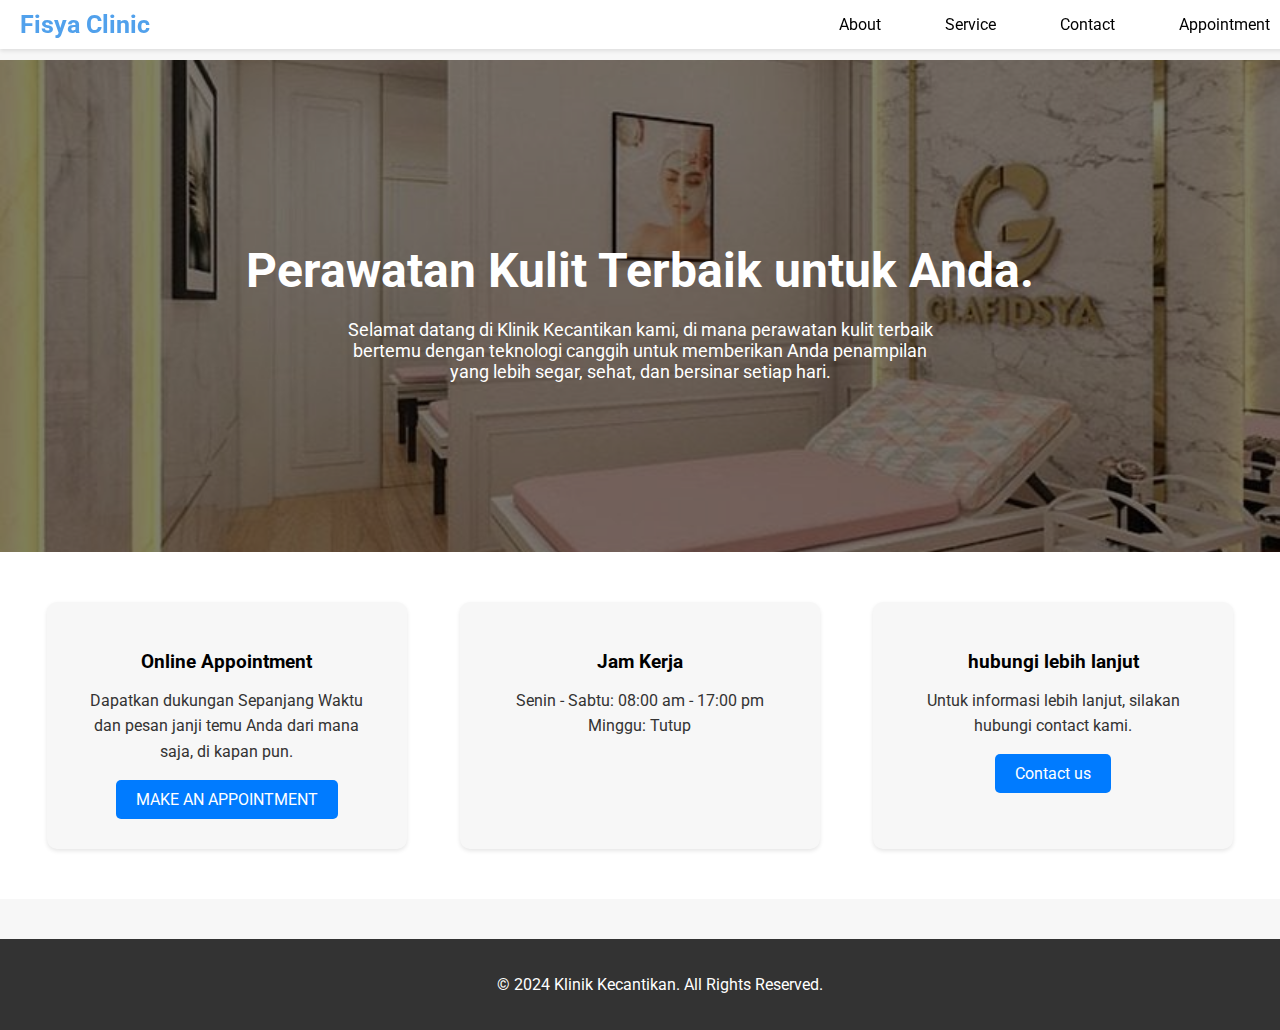
<file: index.html>
<!DOCTYPE html>
<html lang="en">
<head>
    <meta charset="UTF-8">
    <meta name="viewport" content="width=device-width, initial-scale=1.0">
    <title>Beauty Clinic Fisya</title>
    <link rel="stylesheet" href="https://cdnjs.cloudflare.com/ajax/libs/font-awesome/6.0.0-beta3/css/all.min.css" integrity="sha512-Fo3rlrZj/kTcN0P4D2tpC2ERzImsV7z4y9gQ3WgMx3oWrc4ZbVN2ytVZ5r9qqkNj7+9p9jICMdDkYLzqtfOZSg==" crossorigin="anonymous" referrerpolicy="no-referrer" />
    <link href="https://fonts.googleapis.com/css2?family=Roboto:wght@400;500;700&display=swap" rel="stylesheet">
    <style>
        body {
            font-family: 'Roboto', sans-serif;
            margin: 0;
            padding: 0;
            box-sizing: border-box;
            background-color: #f7f7f7;
        }
        header {
            background-color: #ffffff;
            padding: 10px 20px;
            display: flex;
            justify-content: space-between;
            align-items: center;
            box-shadow: 0 2px 4px rgba(0, 0, 0, 0.1);
            position: fixed;
            width: 100%;
            top: 0;
            z-index: 1000;
        }
        header .logo {
            font-size: 25px;
            color: rgb(81, 161, 236);
            font-weight: bold;
        }
        header nav a {
            margin: 0 15px;
            color: black;
            text-decoration: none;
            padding: 10px 15px;
            transition: background-color 0.3s;
        }
        header nav a:hover {
            background-color: #e7f3ff;
            border-radius: 5px;
        }
        .banner {
            display: flex;
            align-items: center;
            justify-content: center;
            background: url('images/gambar\ 2.jpg') no-repeat center center;
            background-size: cover;
            padding: 150px 20px;
            color: white;
            text-align: center;
            position: relative;
            margin-top: 60px;
        }
        .banner::before {
            content: '';
            position: absolute;
            top: 0;
            left: 0;
            width: 100%;
            height: 100%;
            background-color: rgba(0, 0, 0, 0.5);
            z-index: 1;
        }
        .banner-content {
            position: relative;
            z-index: 2;
        }
        .banner h1 {
            font-size: 48px;
            margin-bottom: 20px;
        }
        .banner p {
            font-size: 18px;
            margin-bottom: 20px;
            max-width: 600px;
            margin-left: auto;
            margin-right: auto;
        }
        .banner a {
            background-color: #007bff;
            color: white;
            padding: 15px 30px;
            text-decoration: none;
            border-radius: 5px;
            font-weight: bold;
            transition: background-color 0.3s;
        }
        .banner a:hover {
            background-color: rgb(81, 161, 236);
        }
        .info-section {
            display: flex;
            flex-wrap: wrap;
            justify-content: space-around;
            padding: 40px 20px;
            background-color: #ffffff;
        }
        .info-box {
            background-color: #f7f7f7;
            padding: 30px;
            border-radius: 10px;
            text-align: center;
            box-shadow: 0 2px 4px rgba(0, 0, 0, 0.1);
            flex: 1;
            margin: 10px;
            max-width: 300px;
            transition: transform 0.3s;
        }
        .info-box:hover {
            transform: translateY(-10px);
        }
        .info-box i {
            font-size: 40px;
            margin-bottom: 15px;
            color: #c59d1f;
        }
        .info-box h3 {
            margin-bottom: 15px;
            color: black;
        }
        .info-box p {
            margin: 0;
            color: #333;
            line-height: 1.6;
        }
        .info-box .button {
            background-color: #007bff;
            color: white;
            padding: 10px 20px;
            text-decoration: none;
            border-radius: 5px;
            display: inline-block;
            margin-top: 15px;
            transition: background-color 0.3s;
        }
        .info-box .button:hover {
            background-color: #0056b3;
        }
        footer {
            background-color: #333;
            color: white;
            text-align: center;
            padding: 20px;
            width: 100%;
            margin-top: 40px;
        }
        @media (max-width: 768px) {
            .info-section {
                flex-direction: column;
                align-items: center;
            }
            .info-box {
                max-width: 100%;
                margin: 10px 0;
            }
            .banner h1 {
                font-size: 36px;
            }
            .banner p {
                font-size: 16px;
            }
        }
    </style>
</head>
<body>
    <header>
        <div class="logo">Fisya Clinic</div>
        <nav>
            <a href="about.html">About</a>
            <a href="service.html">Service</a>
            <a href="contact.html">Contact</a>
            <a href="appointment.html">Appointment</a>
        </nav>
    </header>
    <div class="banner">
        <div class="banner-content">
            <h1>Perawatan Kulit Terbaik untuk Anda.</h1>
            <p>Selamat datang di Klinik Kecantikan kami, di mana perawatan kulit terbaik bertemu dengan teknologi canggih untuk memberikan Anda penampilan yang lebih segar, sehat, dan bersinar setiap hari.</p>

        </div>
    </div>
    <div class="info-section" id="about">
        <div class="info-box">
            <i class="fas fa-hospital"></i>
            <h3>Online Appointment</h3>
            <p>Dapatkan dukungan Sepanjang Waktu dan pesan janji temu Anda dari mana saja, di kapan pun.</p>
            <a href="appointment.html" class="button">MAKE AN APPOINTMENT</a>
        </div>
        <div class="info-box" id="service">
            <i class="fas fa-clock"></i>
            <h3>Jam Kerja</h3>
            <p>Senin - Sabtu: 08:00 am - 17:00 pm</p>
            <p>Minggu: Tutup</p>
        </div>
        <div class="info-box">
            <i class="fas fa-headset"></i>
            <h3>hubungi lebih lanjut</h3>
            <p>Untuk informasi lebih lanjut, silakan hubungi contact kami.</p>
            <a href="contact.html" class="button">Contact us</a>

        </div>
    </div>
    <footer id="contact">
        <p>&copy; 2024 Klinik Kecantikan. All Rights Reserved.</p>
    </footer>
</body>
</html>
</file>
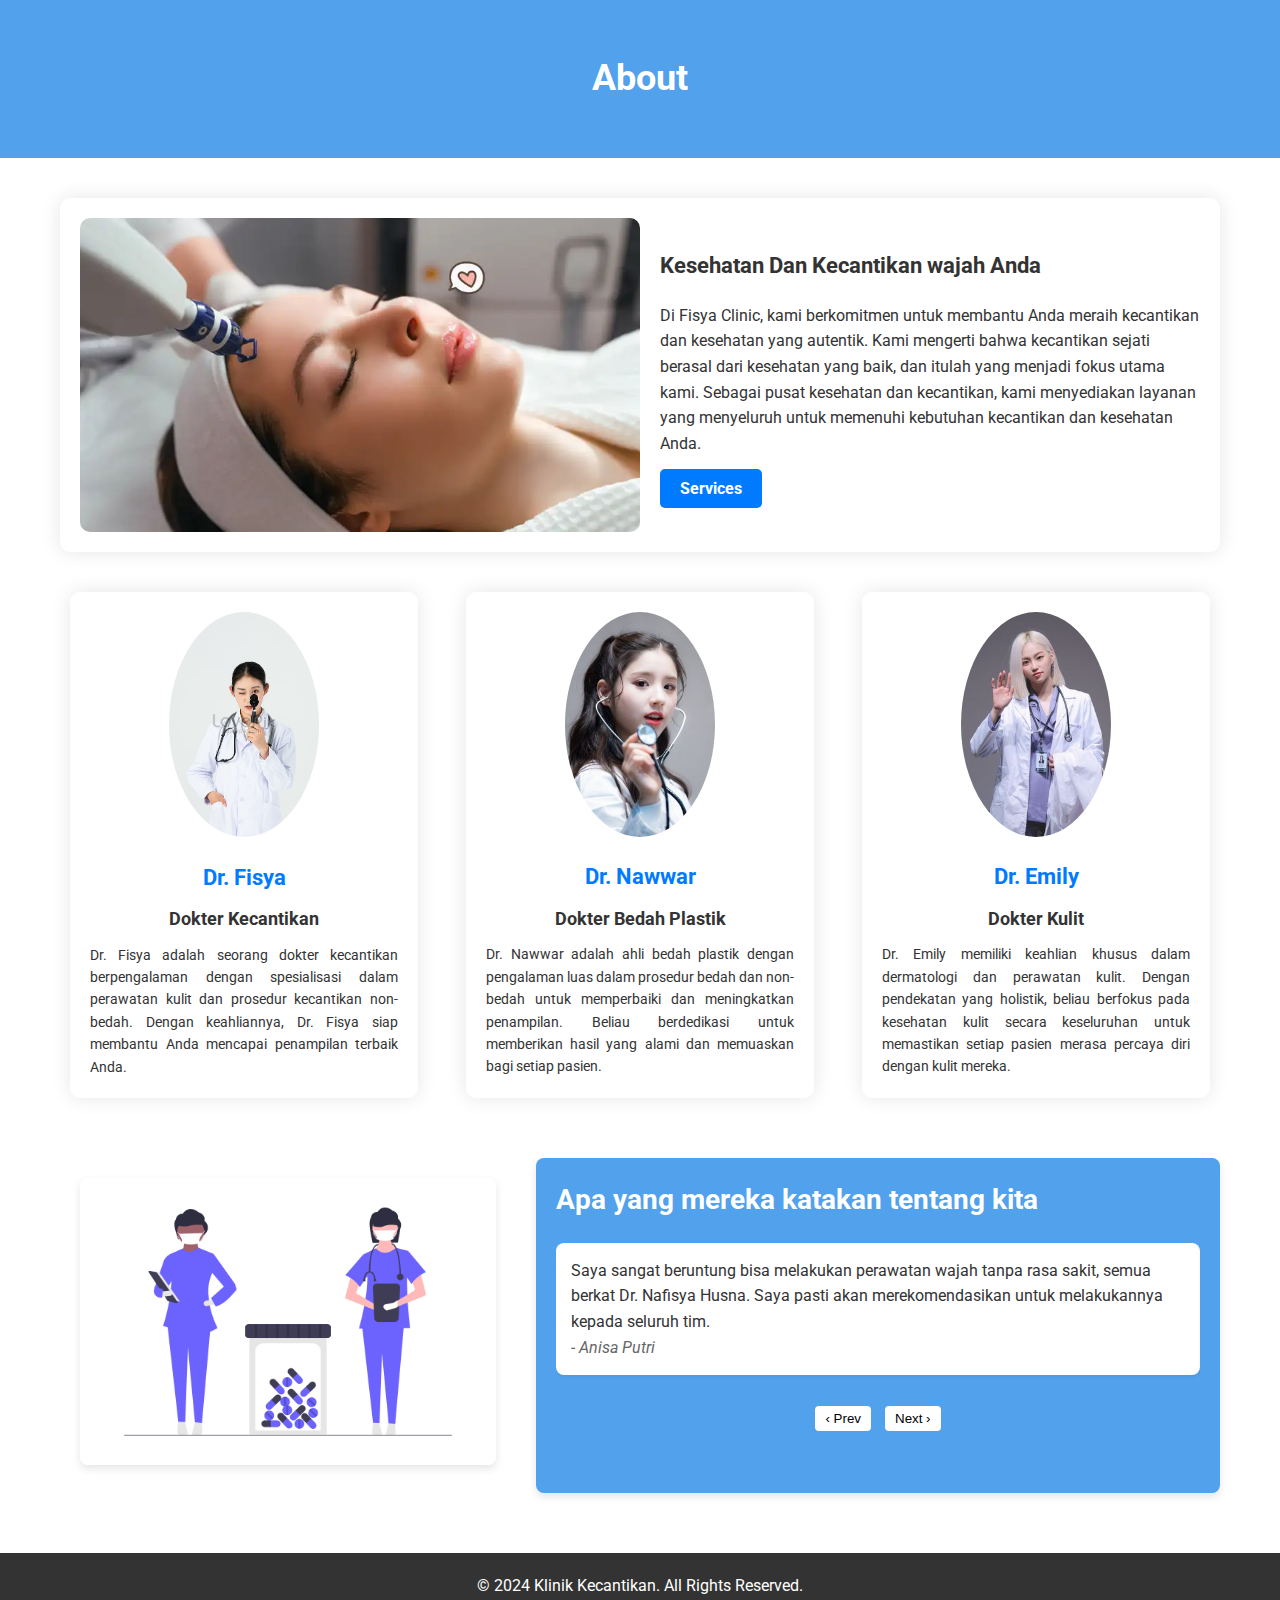
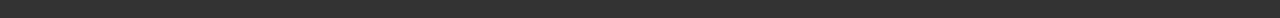
<file: about.html>
<!DOCTYPE html>
<html lang="id">
<head>
    <meta charset="UTF-8">
    <meta name="viewport" content="width=device-width, initial-scale=1.0">
    <title>About Us & Testimonials - Klinik Kecantikan</title>
    <link href="https://fonts.googleapis.com/css2?family=Roboto:wght@400;700&display=swap" rel="stylesheet">
    <style>
        :root {
            --primary-color: #ffffff;
            --secondary-color: rgb(81, 161, 236);
            --text-color: #333;
            --light-text-color: #666;
        }
        
        * {
            box-sizing: border-box;
            margin: 0;
            padding: 0;
        }
        
        body {
            font-family: 'Roboto', sans-serif;
            line-height: 1.6;
            color: var(--text-color);
            background-color: #fff;
        }

        header {
            background-color: var(--secondary-color);
            color: white;
            padding: 50px 0;
            text-align: center;
        }

        header h1 {
            margin: 0;
            font-size: 36px;
        }

        .container {
            max-width: 1200px;
            margin: auto;
            padding: 40px 20px;
        }

        .about-section {
            display: flex;
            align-items: center;
            background-color: #fff;
            border-radius: 10px;
            box-shadow: 0 0 20px rgba(0,0,0,0.1);
            padding: 20px;
            margin-bottom: 40px;
        }

        .about-section img {
            width: 50%;
            border-radius: 10px;
            margin-right: 20px;
        }

        .about-section .content {
            flex: 1;
        }

        .about-section .content h3 {
            color: #333;
            font-size: 22px;
            margin-bottom: 20px;
        }

        .about-section .content p {
            font-size: 16px;
            line-height: 1.6;
            margin-bottom: 20px;
        }

        .about-section .content .btn {
            background-color: #007bff;
            color: white;
            padding: 10px 20px;
            text-decoration: none;
            border-radius: 5px;
            font-weight: bold;
        }

        .about-section .content .btn:hover {
            background-color: #0056b3;
        }

        .doctor-section {
            display: flex;
            justify-content: space-between;
            margin-top: 40px;
        }

        .doctor {
            width: 30%;
            background-color: #fff;
            border-radius: 10px;
            box-shadow: 0 0 20px rgba(0,0,0,0.1);
            padding: 20px;
            text-align: center;
            margin: 0 10px;
        }

        .doctor img {
            width: 70%;
            max-width: 150px;
            border-radius: 50%;
            margin-bottom: 15px;
        }

        .doctor h2 {
            color: #007bff;
            font-size: 22px;
            margin-bottom: 10px;
        }

        .doctor h3 {
            color: #333;
            font-size: 18px;
            margin-bottom: 10px;
        }

        .doctor p {
            font-size: 14px;
            line-height: 1.6;
            text-align: justify;
        }

        footer {
            background-color: #333;
            color: white;
            text-align: center;
            padding: 20px;
            margin-top: 40px;
        }

        .testimonial-container {
            display: flex;
            max-width: 1200px;
            margin: 0 auto;
            padding: 20px;
            flex-direction: row;
            flex-wrap: wrap;
            gap: 20px;
        }

        .image-container {
            flex: 1;
            padding: 20px;
        }

        .image-container img {
            width: 100%;
            height: auto;
            border-radius: 8px;
            box-shadow: 0 4px 8px rgba(0,0,0,0.1);
        }

        .content-container {
            flex: 1;
            padding: 20px;
            background-color: var(--secondary-color);
            border-radius: 8px;
            box-shadow: 0 4px 8px rgba(0,0,0,0.1);
        }

        h1 {
            color: var(--primary-color);
            font-size: 28px;
            margin-bottom: 20px;
        }

        .testimonials-wrapper {
            position: relative;
            overflow: hidden;
            padding-bottom: 20px;
        }

        .testimonials {
            display: flex;
            transition: transform 0.3s ease;
        }

        .testimonial {
            background-color: #fff;
            padding: 15px;
            border-radius: 8px;
            box-shadow: 0 2px 4px rgba(0,0,0,0.05);
            width: 100%;
            flex-shrink: 0;
        }

        .expert {
            font-weight: bold;
            color: var(--primary-color);
            margin-top: 10px;
        }

        .author {
            color: var(--light-text-color);
            font-style: italic;
        }

        .nav-buttons {
            text-align: center;
            margin-top: 10px;
        }

        .nav-button {
            background-color: var(--primary-color);
            color: black;
            border: none;
            padding: 5px 10px;
            margin: 0 5px;
            cursor: pointer;
            border-radius: 4px;
        }

        @media (max-width: 768px) {
            .container {
                flex-direction: column;
            }

            .image-container, .content-container {
                width: 100%;
            }
        }
    </style>
</head>
<body>
    <header>
        <h1>About</h1>
    </header>
    <div class="container">
        <div class="about-section">
            <img src="images/gambar 1.webp" alt="Beauty Clinic">
            <div class="content">
                <h3>Kesehatan Dan Kecantikan wajah Anda</h3>
                <p>Di Fisya Clinic, kami berkomitmen untuk membantu Anda meraih kecantikan dan kesehatan yang autentik. Kami mengerti bahwa kecantikan sejati berasal dari kesehatan yang baik, dan itulah yang menjadi fokus utama kami. Sebagai pusat kesehatan dan kecantikan, kami menyediakan layanan yang menyeluruh untuk memenuhi kebutuhan kecantikan dan kesehatan Anda.</p>
                <a href="service.html" class="btn">Services</a>
            </div>
        </div>

        <div class="doctor-section">
            <div class="doctor">
                <img src="images/dokter 2.jpg" alt="Dr. Fisya">
                <h2>Dr. Fisya</h2>
                <h3>Dokter Kecantikan</h3>
                <p>Dr. Fisya adalah seorang dokter kecantikan berpengalaman dengan spesialisasi dalam perawatan kulit dan prosedur kecantikan non-bedah. Dengan keahliannya, Dr. Fisya siap membantu Anda mencapai penampilan terbaik Anda.</p>
            </div>
            <div class="doctor">
                <img src="images/dokter 3.jpg" alt="Dr. Nawwar">
                <h2>Dr. Nawwar</h2>
                <h3>Dokter Bedah Plastik</h3>
                <p>Dr. Nawwar adalah ahli bedah plastik dengan pengalaman luas dalam prosedur bedah dan non-bedah untuk memperbaiki dan meningkatkan penampilan. Beliau berdedikasi untuk memberikan hasil yang alami dan memuaskan bagi setiap pasien.</p>
            </div>
            <div class="doctor">
                <img src="images/dokter 4.jpg" alt="Dr. Emily">
                <h2>Dr. Emily</h2>
                <h3>Dokter Kulit</h3>
                <p>Dr. Emily memiliki keahlian khusus dalam dermatologi dan perawatan kulit. Dengan pendekatan yang holistik, beliau berfokus pada kesehatan kulit secara keseluruhan untuk memastikan setiap pasien merasa percaya diri dengan kulit mereka.</p>
            </div>
        </div>
    </div>

    <div class="testimonial-container">
        <div class="image-container">
            <img src="images/komen.png" alt="Interior Klinik Kecantikan">
        </div>
        <div class="content-container">
            <h1>Apa yang mereka katakan tentang kita</h1>
            <div class="testimonials-wrapper">
                <div class="testimonials">
                    <div class="testimonial">
                        <p>Saya sangat beruntung bisa melakukan perawatan wajah tanpa rasa sakit, semua berkat Dr. Nafisya Husna. Saya pasti akan merekomendasikan untuk melakukannya kepada seluruh tim.</p>
                        <p class="author">- Anisa Putri</p>
                    </div>
                    <div class="testimonial">
                        <p class="expert">Expert doctors!</p>
                        <p>Pelayanan yang luar biasa dan hasil yang memuaskan.</p>
                        <p class="author">- Tania Humaira</p>
                    </div>
                    <div class="testimonial">
                        <p>Kami bertemu Dr. Nafisya Husna untuk perawatan pada kulit wajah saya. Dia yang terbaik di kota untuk semua masalah yang berkaitan dengan perawatan kulit.</p>
                        <p class="author">- Budi Santoso</p>
                    </div>
                    <div class="testimonial">
                        <p>Pengalaman yang sangat menyenangkan. Staf yang ramah dan profesional.</p>
                        <p class="author">- Dewi Lestari</p>
                    </div>
                    <div class="testimonial">
                        <p>Hasil perawatan yang luar biasa. Kulit saya terlihat jauh lebih cerah dan sehat.</p>
                        <p class="author">- Rudi Hartono</p>
                    </div>
                </div>
            </div>
            <div class="nav-buttons">
                <button class="nav-button" onclick="moveTestimonial(-1)">&#8249; Prev</button>
                <button class="nav-button" onclick="moveTestimonial(1)">Next &#8250;</button>
            </div>
        </div>
    </div>

    <footer>
        <p>&copy; 2024 Klinik Kecantikan. All Rights Reserved.</p>
    </footer>

    <script>
        let currentTestimonial = 0;
        const testimonials = document.querySelector('.testimonials');
        const totalTestimonials = document.querySelectorAll('.testimonial').length;

        function moveTestimonial(direction) {
            currentTestimonial += direction;
            if (currentTestimonial < 0) {
                currentTestimonial = totalTestimonials - 1;
            } else if (currentTestimonial >= totalTestimonials) {
                currentTestimonial = 0;
            }
            testimonials.style.transform = `translateX(-${currentTestimonial * 100}%)`;
        }
    </script>
</body>
</html>
</file>
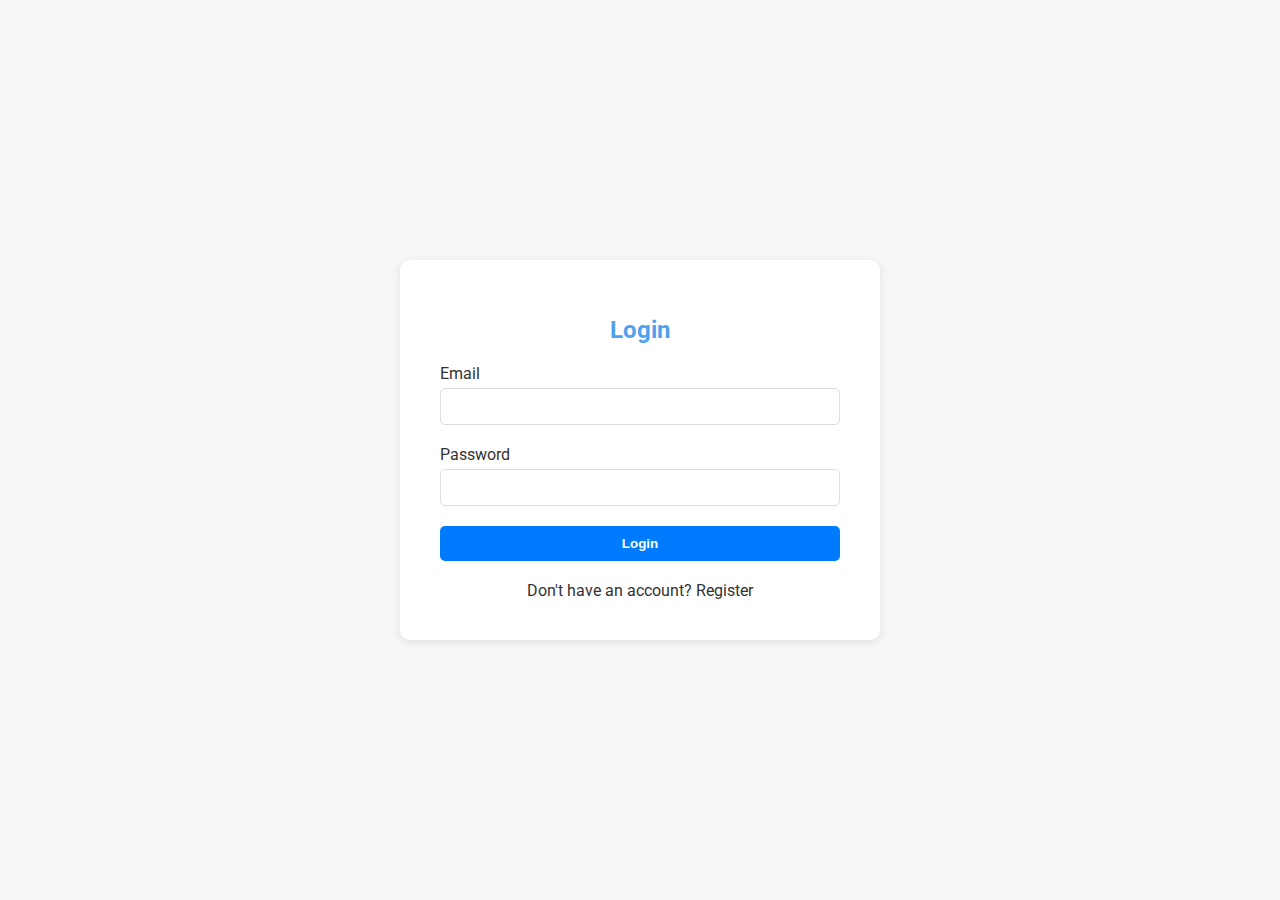
<file: login.html>
<!DOCTYPE html>
<html lang="en">
<head>
    <meta charset="UTF-8">
    <meta name="viewport" content="width=device-width, initial-scale=1.0">
    <title>Login - Beauty Clinic Fisya</title>
    <link rel="stylesheet" href="https://cdnjs.cloudflare.com/ajax/libs/font-awesome/6.0.0-beta3/css/all.min.css" integrity="sha512-Fo3rlrZj/kTcN0P4D2tpC2ERzImsV7z4y9gQ3WgMx3oWrc4ZbVN2ytVZ5r9qqkNj7+9p9jICMdDkYLzqtfOZSg==" crossorigin="anonymous" referrerpolicy="no-referrer" />
    <link href="https://fonts.googleapis.com/css2?family=Roboto:wght@400;500;700&display=swap" rel="stylesheet">
    <style>
        body {
            font-family: 'Roboto', sans-serif;
            margin: 0;
            padding: 0;
            box-sizing: border-box;
            background-color: #f7f7f7;
            display: flex;
            justify-content: center;
            align-items: center;
            height: 100vh;
        }
        .login-container {
            background-color: #ffffff;
            padding: 40px;
            border-radius: 10px;
            box-shadow: 0 2px 10px rgba(0, 0, 0, 0.1);
            max-width: 400px;
            width: 100%;
            text-align: center;
        }
        .login-container h1 {
            margin-bottom: 20px;
            font-size: 24px;
            color: rgb(81, 161, 236);
        }
        .login-container .input-group {
            margin-bottom: 20px;
            text-align: left;
        }
        .login-container .input-group label {
            display: block;
            margin-bottom: 5px;
            color: #333;
        }
        .login-container .input-group input {
            width: 100%;
            padding: 10px;
            border: 1px solid #ddd;
            border-radius: 5px;
            box-sizing: border-box;
        }
        .login-container .input-group input:focus {
            outline: none;
            border-color: rgb(81, 161, 236);
        }
        .login-container .button {
            background-color: #007bff;
            color: white;
            padding: 10px 20px;
            text-decoration: none;
            border-radius: 5px;
            display: inline-block;
            border: none;
            cursor: pointer;
            font-weight: bold;
            width: 100%;
        }
        .login-container .button:hover {
            background-color: rgb(81, 161, 236);
        }
        .login-container .register-link {
            margin-top: 20px;
            display: block;
            color: #333;
            text-decoration: none;
        }
        .login-container .register-link:hover {
            text-decoration: underline;
        }
    </style>
</head>
<body>
    <div class="login-container">
        <h1>Login</h1>
        <form action="index.html">
            <div class="input-group">
                <label for="email">Email</label>
                <input type="email" id="email" name="email" required>
            </div>
            <div class="input-group">
                <label for="password">Password</label>
                <input type="password" id="password" name="password" required>
            </div>
            <button type="submit" class="button">Login</button>
        </form>
        <a href="register.html" class="register-link">Don't have an account? Register</a>
    </div>
</body>
</html>
</file>
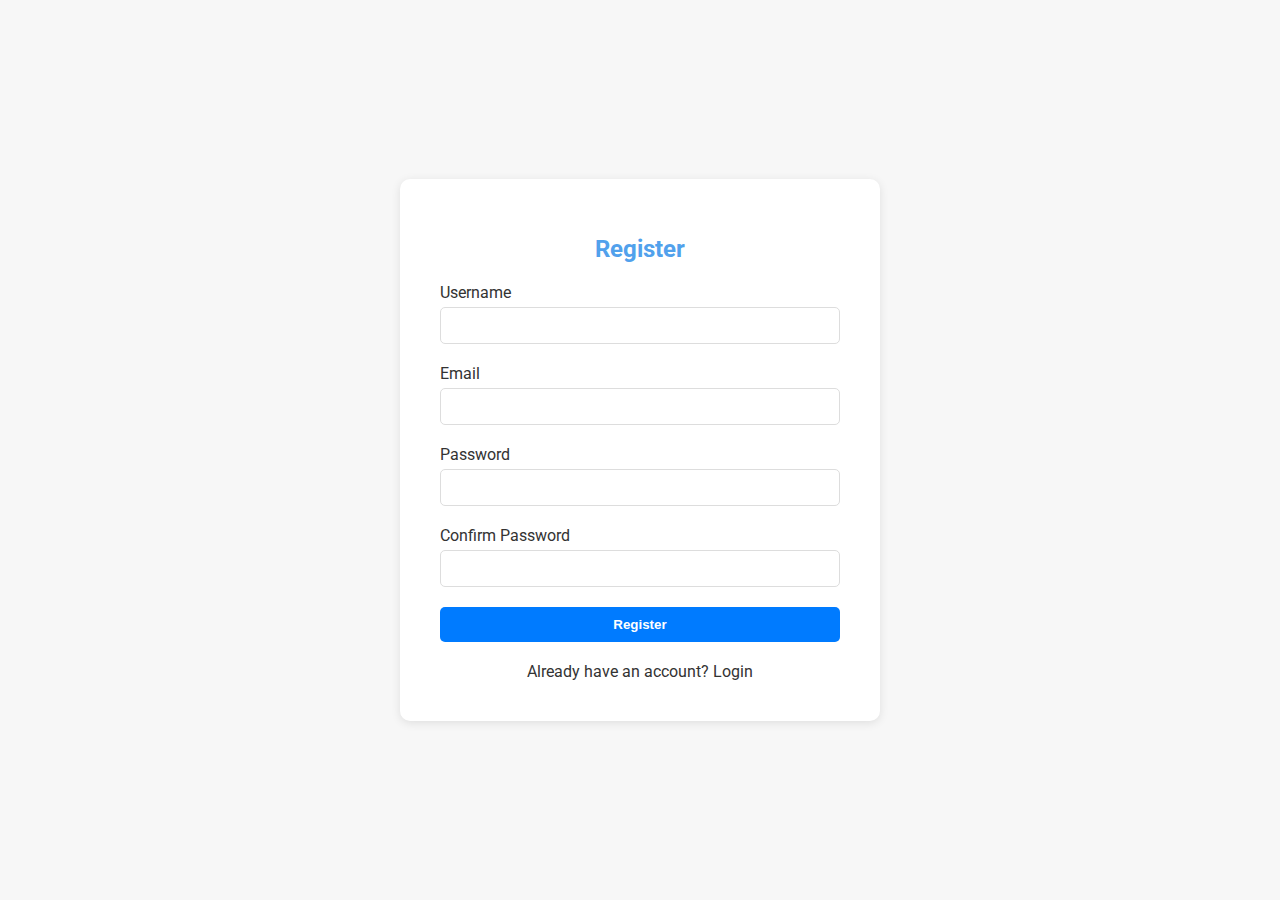
<file: register.html>
<!DOCTYPE html>
<html lang="en">
<head>
    <meta charset="UTF-8">
    <meta name="viewport" content="width=device-width, initial-scale=1.0">
    <title>Register - Beauty Clinic Fisya</title>
    <link rel="stylesheet" href="https://cdnjs.cloudflare.com/ajax/libs/font-awesome/6.0.0-beta3/css/all.min.css" integrity="sha512-Fo3rlrZj/kTcN0P4D2tpC2ERzImsV7z4y9gQ3WgMx3oWrc4ZbVN2ytVZ5r9qqkNj7+9p9jICMdDkYLzqtfOZSg==" crossorigin="anonymous" referrerpolicy="no-referrer" />
    <link href="https://fonts.googleapis.com/css2?family=Roboto:wght@400;500;700&display=swap" rel="stylesheet">
    <style>
        body {
            font-family: 'Roboto', sans-serif;
            margin: 0;
            padding: 0;
            box-sizing: border-box;
            background-color: #f7f7f7;
            display: flex;
            justify-content: center;
            align-items: center;
            height: 100vh;
        }
        .register-container {
            background-color: #ffffff;
            padding: 40px;
            border-radius: 10px;
            box-shadow: 0 2px 10px rgba(0, 0, 0, 0.1);
            max-width: 400px;
            width: 100%;
            text-align: center;
        }
        .register-container h1 {
            margin-bottom: 20px;
            font-size: 24px;
            color: rgb(81, 161, 236);
        }
        .register-container .input-group {
            margin-bottom: 20px;
            text-align: left;
        }
        .register-container .input-group label {
            display: block;
            margin-bottom: 5px;
            color: #333;
        }
        .register-container .input-group input {
            width: 100%;
            padding: 10px;
            border: 1px solid #ddd;
            border-radius: 5px;
            box-sizing: border-box;
        }
        .register-container .input-group input:focus {
            outline: none;
            border-color: rgb(81, 161, 236);
        }
        .register-container .button {
            background-color: #007bff;
            color: white;
            padding: 10px 20px;
            text-decoration: none;
            border-radius: 5px;
            display: inline-block;
            border: none;
            cursor: pointer;
            font-weight: bold;
            width: 100%;
        }
        .register-container .button:hover {
            background-color: rgb(81, 161, 236);
        }
        .register-container .login-link {
            margin-top: 20px;
            display: block;
            color: #333;
            text-decoration: none;
        }
        .register-container .login-link:hover {
            text-decoration: underline;
        }
    </style>
</head>
<body>
    <div class="register-container">
        <h1>Register</h1>
        <form action="index.html">
            <div class="input-group">
                <label for="username">Username</label>
                <input type="text" id="username" name="username" required>
            </div>
            <div class="input-group">
                <label for="email">Email</label>
                <input type="email" id="email" name="email" required>
            </div>
            <div class="input-group">
                <label for="password">Password</label>
                <input type="password" id="password" name="password" required>
            </div>
            <div class="input-group">
                <label for="confirm-password">Confirm Password</label>
                <input type="password" id="confirm-password" name="confirm-password" required>
            </div>
            <button type="submit" class="button">Register</button>
        </form>
        <a href="login.html" class="login-link">Already have an account? Login</a>
    </div>
</body>
</html>
</file>
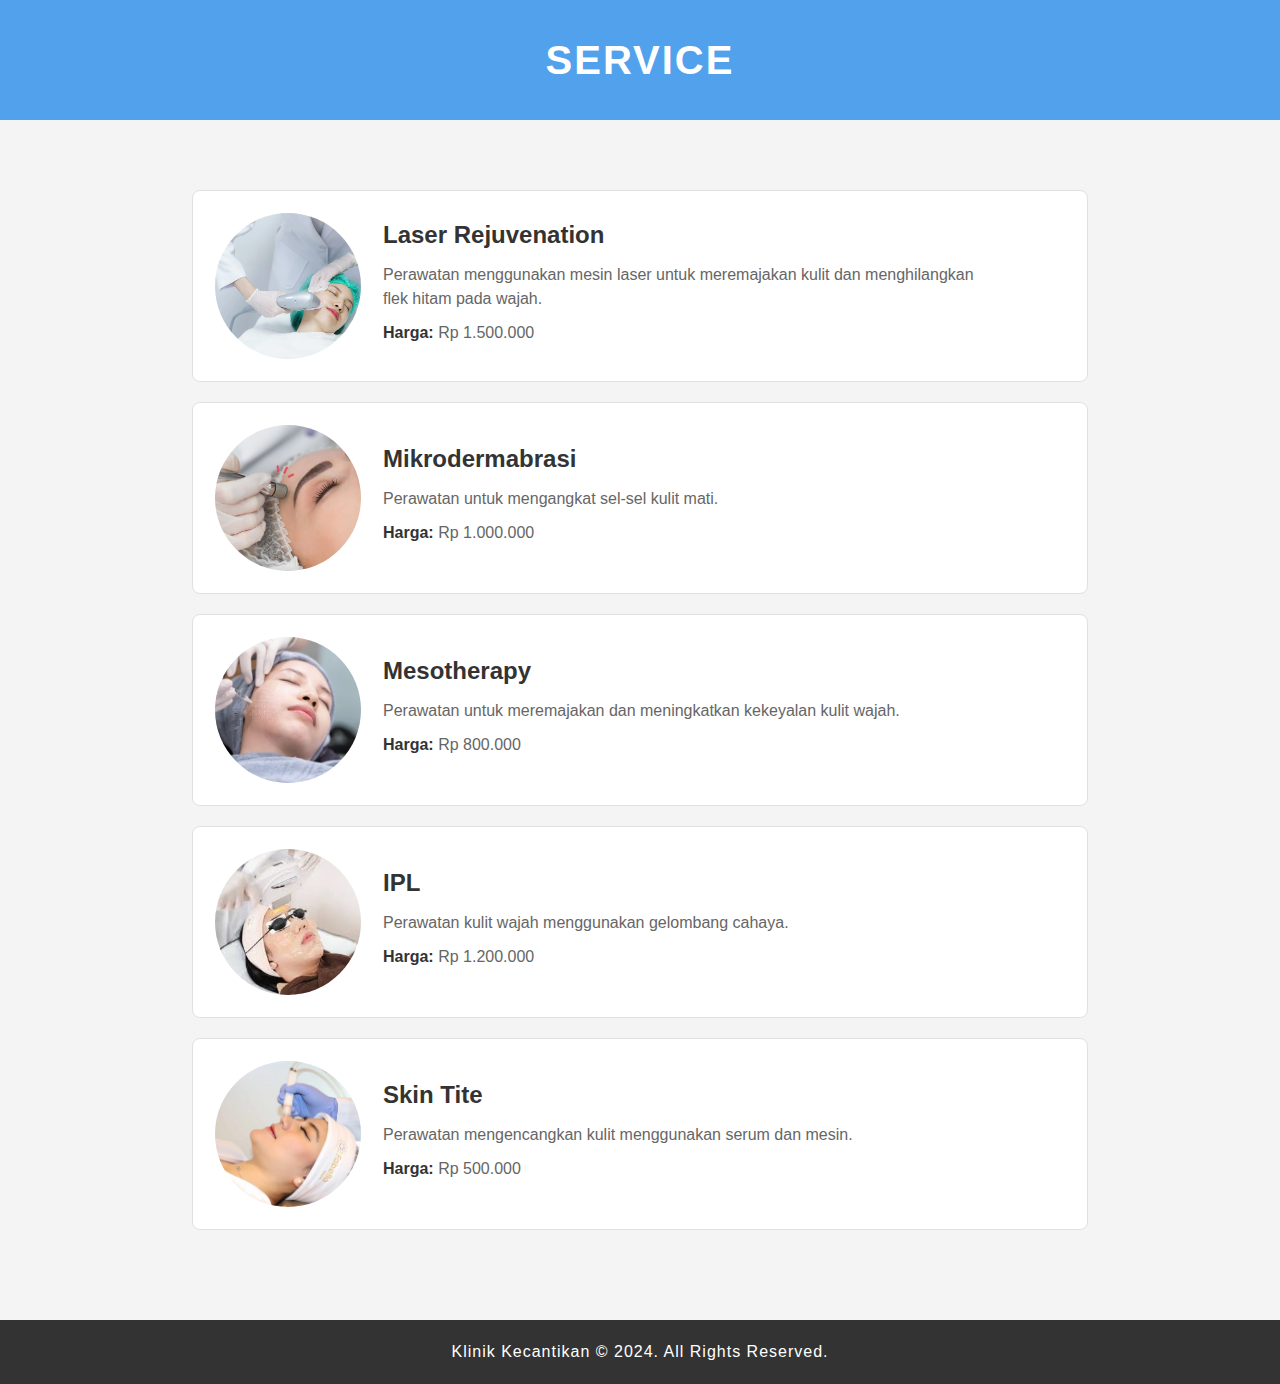
<file: service.html>
<!DOCTYPE html>
<html lang="en">
<head>
    <meta charset="UTF-8">
    <meta name="viewport" content="width=device-width, initial-scale=1.0">
    <title>Klinik Kecantikan</title>
    <link rel="stylesheet" href="css/style-s.css">
    <style>
        body {
            font-family:  'Roboto', sans-serif;
            line-height: 1.5;
            color: #333;
        }
        .container {
            width: 70%;
            margin: auto;
            overflow: hidden;
        }
        header {
            background: rgb(81, 161, 236);
            color: #fff;
            padding-top: 30px;
            min-height: 70px;
        }
        header h1 {
            text-align: center;
            text-transform: uppercase;
            margin: 0;
        }
        #services .service, #testimonials .testimonial {
            display: flex;
            align-items: center;
            margin: 20px 0;
            background: #fff;
            padding: 20px;
            border-radius: 8px;
        }
        #services .service img, #testimonials .testimonial img {
            width: 150px;
            height: 150px;
            margin-right: 20px;
            border-radius: 50%;
            object-fit: cover;
            border: 2px solid #fff;
        }
        #services .service div, #testimonials .testimonial div {
            max-width: 70%;
        }
        #services .service h3, #testimonials .testimonial h4 {
            margin: 0 0 10px;
            color: #333;
        }
        #services .service p, #testimonials .testimonial p {
            margin: 10px 0;
        }
        footer {
            background: #333;
            color: #fff;
            text-align: center;
            padding: 20px 0;
            margin-top: 20px;
        }
    </style>
</head>
<body>
    <header>
        <div class="container">
            <h1>Service</h1>
        </div>
    </header>

    <div class="container">
        <section id="services">
            <div class="service">
                <img src="images/layanan01.webp" alt="Perawatan Kulit">
                <div>
                    <h3>Laser Rejuvenation</h3>
                    <p>Perawatan menggunakan mesin laser untuk meremajakan kulit dan menghilangkan flek hitam pada wajah.</p>
                    <p><strong>Harga:</strong> Rp 1.500.000</p>
                </div>
            </div>
            <div class="service">
                <img src="images/layanan02.jpg" alt="Mikrodermabrasi">
                <div>
                    <h3>Mikrodermabrasi</h3>
                    <p>Perawatan untuk mengangkat sel-sel kulit mati.</p>
                    <p><strong>Harga:</strong> Rp 1.000.000</p>
                </div>
            </div>
            <div class="service">
                <img src="images/layanan03.webp" alt="Mesotherapy">
                <div>
                    <h3>Mesotherapy</h3>
                    <p>Perawatan untuk meremajakan dan meningkatkan kekeyalan kulit wajah.</p>
                    <p><strong>Harga:</strong> Rp 800.000</p>
                </div>
            </div>
            <div class="service">
                <img src="images/layanan04.jpg" alt="IPL">
                <div>
                    <h3>IPL</h3>
                    <p>Perawatan kulit wajah menggunakan gelombang cahaya.</p>
                    <p><strong>Harga:</strong> Rp 1.200.000</p>
                </div>
            </div>
            <div class="service">
                <img src="images/layanan05.jpg" alt="Skin Tite">
                <div>
                    <h3>Skin Tite</h3>
                    <p>Perawatan mengencangkan kulit menggunakan serum dan mesin.</p>
                    <p><strong>Harga:</strong> Rp 500.000</p>
                </div>
            </div>
        </section>
    </div>

    <footer>
        <p>Klinik Kecantikan &copy; 2024. All Rights Reserved.</p>
    </footer>
</body>
</html>
</file>
<file: css/style-s.css>
/* style-S.css */

/* Reset CSS */
* {
    margin: 0;
    padding: 0;
    box-sizing: border-box;
}

body {
    font-family: 'Roboto', sans-serif;
    line-height: 1.5;
    background-color: #f4f4f4;
    color: #333;
}

.container {
    width: 80%;
    margin: 0 auto;
    overflow: hidden;
}

header {
    background: rgb(81, 161, 236);
    color: #fff;
    padding: 30px 0;
    text-align: center;
}

header h1 {
    margin: 0;
    font-size: 2.5em;
    letter-spacing: 2px;
}

#services {
    margin: 30px 0;
    padding: 20px 0;
}

#services h2 {
    text-align: center;
    margin-bottom: 30px;
    font-size: 2em;
    color: #333;
    text-transform: uppercase;
    letter-spacing: 2px;
}

.service {
    display: flex;
    align-items: center;
    background: #fff;
    padding: 20px;
    margin-bottom: 20px;
    border: 1px solid #e0e0e0;
    border-radius: 10px;
    transition: transform 0.3s ease-in-out, box-shadow 0.3s ease-in-out;
}

.service:hover {
    box-shadow: 0 4px 20px rgba(0, 0, 0, 0.1);
    transform: scale(1.02);
}

.service img {
    width: 150px;
    height: 150px;
    object-fit: cover;
    border-radius: 10px;
    margin-right: 20px;
    transition: transform 0.3s ease-in-out;
}

.service img:hover {
    transform: scale(1.02);
}

.service div {
    flex: 1;
}

.service h3 {
    margin-bottom: 10px;
    text-transform: capitalize;
    font-size: 1.5em;
    color: #333;
}

.service p {
    margin-bottom: 10px;
    font-size: 1em;
    color: #666;
}

.service p strong {
    color: #333;
}

footer {
    background: #333;
    color: #fff;
    text-align: center;
    padding: 20px;
    margin-top: 30px;
}

footer p {
    margin: 0;
    font-size: 1em;
    letter-spacing: 1px;
}

@media (max-width: 768px) {
    .service {
        flex-direction: column;
        text-align: center;
    }

    .service img {
        margin: 0 0 20px 0;
    }
}
</file>
